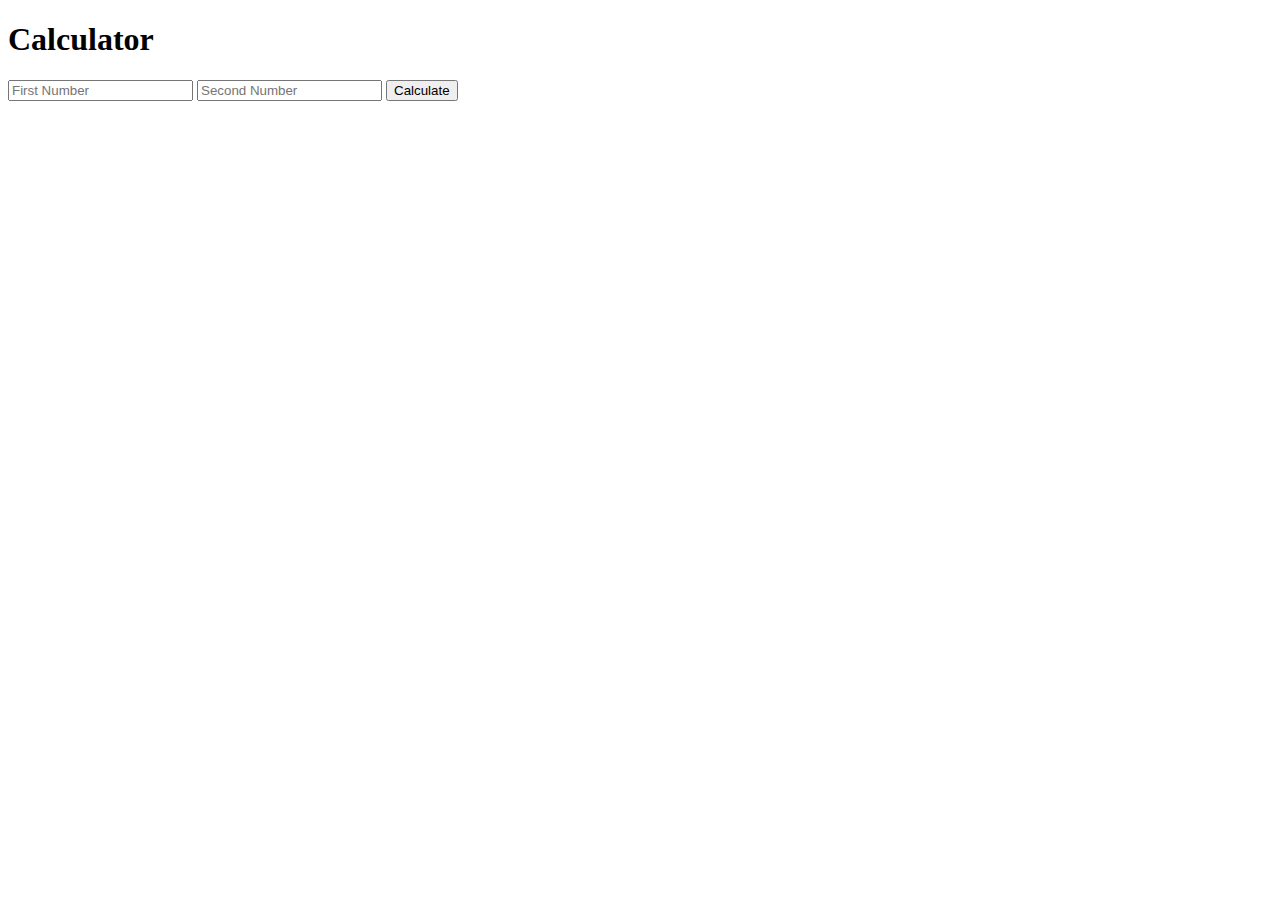
<file: calculators/index.html>
<!DOCTYPE html>
<html lang="en" dir="ltr">
  <head>
    <meta charset="utf-8">
    <title>Calculator</title>
  </head>
  <body>
    <h1>Calculator</h1>
    <form class="" action="/" method="post">
      <input type="text" name="num1" placeholder="First Number">
      <input type="text" name="num2" placeholder="Second Number">
      <button type="submit" name="result">Calculate</button>
    </form>

  </body>
</html>
</file>
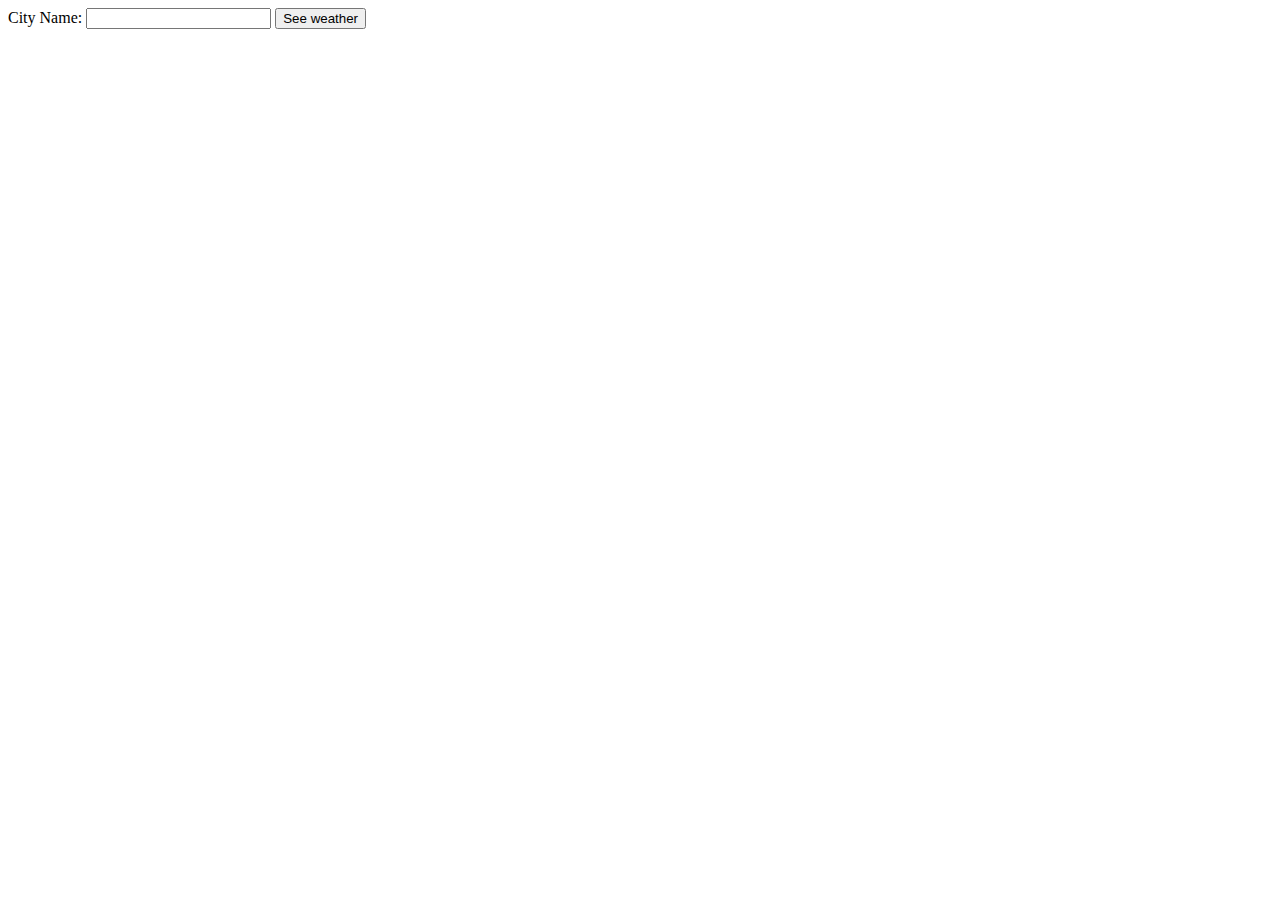
<file: openWeather_api/index.html>
<!DOCTYPE html>
<html lang="en" dir="ltr">
  <head>
    <meta charset="utf-8">
    <title>Weather</title>
  </head>
  <body>
    
    <form action="/" method="post">
      <label for="cityInput">City Name:</label>
      <input id="cityInput" type="text" name="cityName">
      <button type="submit" name="button">See weather</button>
    </form>
    
  </body>
</html>
</file>
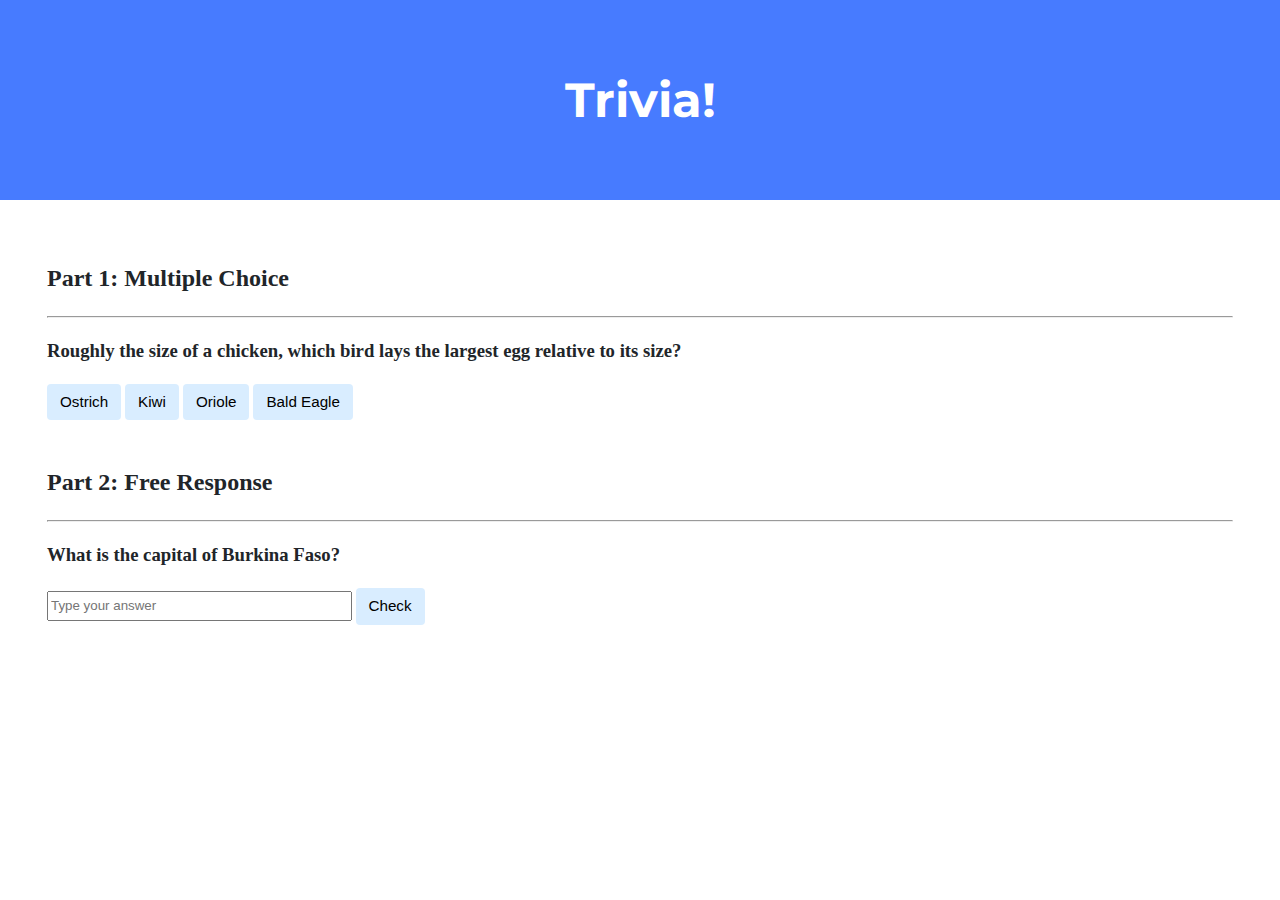
<file: cs50/trivia/index.html>
<!DOCTYPE html>

<html lang="en">
    <head>
        <link href="https://fonts.googleapis.com/css2?family=Montserrat:wght@500&display=swap" rel="stylesheet">
        <link href="styles.css" rel="stylesheet">
        <title>Trivia!</title>

           <script>

            // Load the DOM before adding event listeners
            document.addEventListener('DOMContentLoaded', function() {

                // Select the tags with correct and incorrect class. Select ALL incorrect classes
                let correct = document.querySelector('.correct');
                let incorrect = document.querySelectorAll('.incorrect');

                // Add listener to correct answer
                correct.addEventListener('click', function() {
                    correct.style.backgroundColor = 'Green';
                    document.querySelector('#p1_feedback').innerHTML = 'Correct!';
                });

                // Add event listeners to ALL incorrect answers (using a loop)
                for (let i = 0; i < incorrect.length; i++) {
                    incorrect[i].addEventListener('click', function() {
                    incorrect[i].style.backgroundColor = 'Red';
                    document.querySelector('#p1_feedback').innerHTML = 'Incorrect...';
                });
                }

                // Get text input tag
                let txt_input = document.querySelector('#capital');

                // Add event listener to text input button
                document.querySelector('.txt').addEventListener('click', function() {
                    let txt_input_HTML = txt_input.value;
                    if (txt_input_HTML === 'Ouagadougou') {
                        txt_input.style.backgroundColor = 'Green';
                        document.querySelector('#p2_feedback').innerHTML = 'Correct!';
                    }
                    else {
                        txt_input.style.backgroundColor = 'Red';
                        document.querySelector('#p2_feedback').innerHTML = 'Incorrect...';
                    }
                })
            })
        </script>
    </head>

    <body>
        <div class="header">
            <h1>Trivia!</h1>
        </div>

        <div class="container">
            <div class="section">
                <h2>Part 1: Multiple Choice </h2>
                <hr>
                <!-- TODO: Add multiple choice question here -->
                 <h3>Roughly the size of a chicken, which bird lays the largest egg relative to its size?</h3>
                 <p id='p1_feedback'></p>
                 <button class="incorrect">Ostrich</button>
                 <button class="correct">Kiwi</button>
                 <button class="incorrect">Oriole</button>
                 <button class="incorrect">Bald Eagle</button>
            </div>

            <div class="section">
                <h2>Part 2: Free Response</h2>
                <hr>
                <!-- TODO: Add free response question here -->
                 <h3>What is the capital of Burkina Faso?</h3>
                 <input type='text' id='capital' placeholder='Type your answer'>
                 <button type='submit' class='txt'>Check</button>
                 <p id='p2_feedback'></p>
            </div>
        </div>
    </body>
</html>
</file>
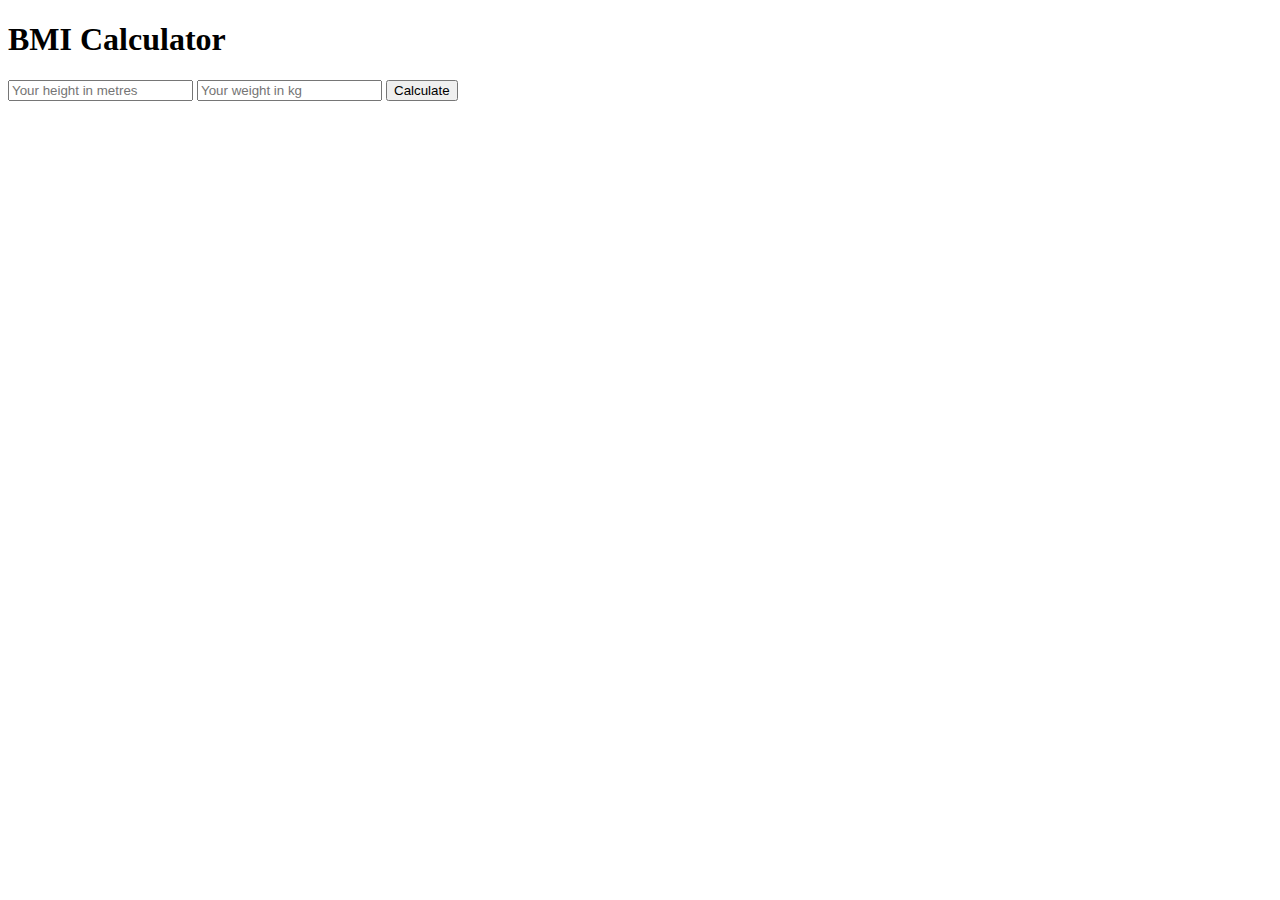
<file: calculators/bmiCalculator.html>
<!DOCTYPE html>
<html lang="en" dir="ltr">
  <head>
    <meta charset="utf-8">
    <title>BMI Calculator</title>
  </head>
  <body>

    <h1>BMI Calculator</h1>
    <form class="" action="bmiCalculator" method="post">
      <input type="text" name="height" placeholder="Your height in metres">
      <input type="text" name="weight" placeholder="Your weight in kg">
      <button type="submit" name="button">Calculate</button>
    </form>

  </body>
</html>
</file>
<file: cs50/trivia/styles.css>
body {
    background-color: #fff;
    color: #212529;
    font-size: 1rem;
    font-weight: 400;
    line-height: 1.5;
    margin: 0;
    text-align: left;
}

.container {
    margin-left: auto;
    margin-right: auto;
    padding-left: 15px;
    padding-right: 15px;
}

.header {
    background-color: #477bff;
    color: #fff;
    margin-bottom: 2rem;
    padding: 2rem 1rem;
    text-align: center;
}

.section {
    padding: 0.5rem 2rem 1rem 2rem;
}

.section:hover {
    background-color: #f5f5f5;
    transition: color 2s ease-in-out, background-color 0.15s ease-in-out;
}

h1 {
    font-family: 'Montserrat', sans-serif;
    font-size: 48px;
}

button, input[type="submit"] {
    background-color: #d9edff;
    border: 1px solid transparent;
    border-radius: 0.25rem;
    font-size: 0.95rem;
    font-weight: 400;
    line-height: 1.5;
    padding: 0.375rem 0.75rem;
    text-align: center;
    transition: color 0.15s ease-in-out, background-color 0.15s ease-in-out, border-color 0.15s ease-in-out, box-shadow 0.15s ease-in-out;
    vertical-align: middle;
}


input[type="text"] {
    line-height: 1.8;
    width: 25%;
}

input[type="text"]:hover {
    background-color: #f5f5f5;
    transition: color 2s ease-in-out, background-color 0.15s ease-in-out;
}
</file>
